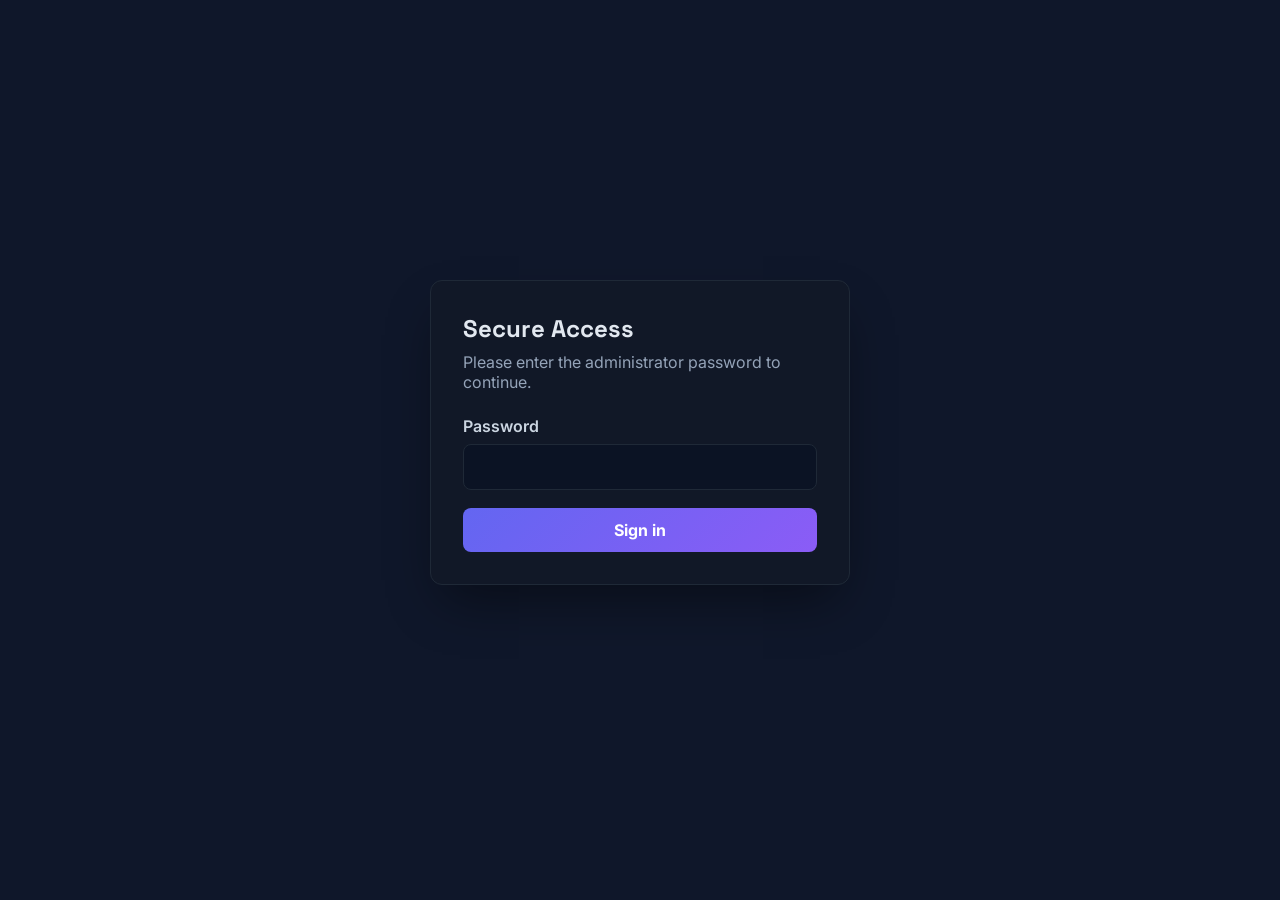
<file: templates/login.html>
<!DOCTYPE html>
<html lang="en">

<head>
    <meta charset="UTF-8">
    <meta name="viewport" content="width=device-width, initial-scale=1.0">
    <title>FA Takeoff Assistant - Login</title>
    <link rel="icon" href="data:image/svg+xml,<svg xmlns='http://www.w3.org/2000/svg' viewBox='0 0 100 100'><text y='0.9em' font-size='90'>🔥</text></svg>">
    <link rel="stylesheet" href="/static/css/style.css">
    <style>
        body {
            background: #0f172a;
            color: #e2e8f0;
            display: flex;
            align-items: center;
            justify-content: center;
            min-height: 100vh;
            margin: 0;
            font-family: 'Inter', system-ui, -apple-system, BlinkMacSystemFont, 'Segoe UI', sans-serif;
        }

        .login-card {
            background: #111827;
            border: 1px solid #1f2937;
            border-radius: 12px;
            box-shadow: 0 25px 50px -12px rgba(0, 0, 0, 0.45);
            padding: 32px;
            width: min(420px, 90vw);
        }

        .login-card h1 {
            margin: 0 0 8px;
            font-size: 24px;
        }

        .login-card p {
            margin: 0 0 24px;
            color: #94a3b8;
        }

        label {
            display: block;
            margin-bottom: 8px;
            font-weight: 600;
            color: #cbd5e1;
        }

        input[type="password"] {
            width: 100%;
            padding: 12px 14px;
            border-radius: 8px;
            border: 1px solid #1f2937;
            background: #0b1324;
            color: #e2e8f0;
            font-size: 16px;
            box-sizing: border-box;
        }

        .btn-login {
            width: 100%;
            margin-top: 18px;
            padding: 12px;
            border: none;
            border-radius: 8px;
            background: linear-gradient(135deg, #6366f1, #8b5cf6);
            color: white;
            font-weight: 700;
            font-size: 16px;
            cursor: pointer;
            transition: transform 120ms ease, box-shadow 120ms ease;
        }

        .btn-login:hover {
            transform: translateY(-1px);
            box-shadow: 0 10px 30px rgba(99, 102, 241, 0.35);
        }

        .error-message {
            display: none;
            margin-top: 12px;
            color: #f87171;
            font-weight: 600;
        }
    </style>
</head>

<body>
    <div class="login-card">
        <h1>Secure Access</h1>
        <p>Please enter the administrator password to continue.</p>
        <form id="loginForm">
            <label for="password">Password</label>
            <input type="password" id="password" name="password" autocomplete="current-password" required
                minlength="8" aria-label="Administrator password">
            <button type="submit" class="btn-login">Sign in</button>
            <div class="error-message" id="errorMessage" role="alert"></div>
        </form>
    </div>

    <script>
        const form = document.getElementById('loginForm');
        const errorMessage = document.getElementById('errorMessage');
        const nextUrl = new URLSearchParams(window.location.search).get('next') || '/';

        form.addEventListener('submit', async (event) => {
            event.preventDefault();
            errorMessage.style.display = 'none';

            const password = document.getElementById('password').value;

            try {
                const response = await fetch('/login', {
                    method: 'POST',
                    headers: {
                        'Content-Type': 'application/json'
                    },
                    body: JSON.stringify({ password })
                });

                const contentType = response.headers.get('content-type') || '';
                const expectsJson = contentType.includes('application/json');
                let data = null;
                let parsedJson = false;

                if (expectsJson) {
                    try {
                        data = await response.json();
                        parsedJson = true;
                    } catch (parseError) {
                        console.error('Failed to parse login response as JSON', parseError);
                    }
                } else {
                    const rawBody = await response.text();
                    if (rawBody) {
                        try {
                            data = JSON.parse(rawBody);
                            parsedJson = true;
                        } catch (parseError) {
                            console.error('Failed to parse login response as JSON', parseError);
                        }
                    }
                }

                const isJsonResponse = expectsJson && parsedJson;

                if (!response.ok || !data?.success) {
                    const errorText =
                        data?.error || (isJsonResponse ? 'Login failed' : 'Unexpected response from server');
                    throw new Error(errorText);
                }

                window.location.href = nextUrl;
            } catch (error) {
                errorMessage.textContent = error?.message || 'Login failed';
                errorMessage.style.display = 'block';
            }
        });
    </script>
</body>

</html>
</file>
<file: static/css/style.css>
@import url('https://fonts.googleapis.com/css2?family=Inter:wght@400;500;600;700&family=Space+Grotesk:wght@500;600;700&display=swap');

* {
    box-sizing: border-box;
    margin: 0;
    padding: 0;
}

body {
    font-family: 'Inter', system-ui, -apple-system, sans-serif;
    background: radial-gradient(circle at 20% 20%, rgba(255, 75, 75, 0.08) 0, transparent 32%),
        radial-gradient(circle at 80% 30%, rgba(69, 183, 209, 0.08) 0, transparent 32%),
        linear-gradient(200deg, #0f1115 0%, #0f1115 60%, #043443 90%);
    color: #e8e8ed;
    padding: 24px 20px 60px;
    min-height: 100vh;
}

h1,
h2,
h3,
h4,
h5,
h6 {
    font-family: 'Space Grotesk', 'Inter', sans-serif;
}

button,
input,
select,
textarea {
    font-family: 'Inter', system-ui, -apple-system, sans-serif;
}

.hidden {
    display: none !important;
}

.sr-only {
    position: absolute;
    width: 1px;
    height: 1px;
    padding: 0;
    margin: -1px;
    overflow: hidden;
    clip: rect(0, 0, 0, 0);
    white-space: nowrap;
    border: 0;
}

.container {
    max-width: 1320px;
    margin: 0 auto;
    background: rgba(35, 35, 38, 0.8);
    border: 1px solid rgba(255, 255, 255, 0.04);
    border-radius: 18px;
    padding: 32px;
    box-shadow: 0 14px 60px rgba(0, 0, 0, 0.55);
    backdrop-filter: blur(6px);
}

.history-fab-wrapper {
    position: fixed;
    right: 26px;
    bottom: 26px;
    z-index: 60;
    display: grid;
    gap: 6px;
    text-align: right;
}

.history-fab {
    display: inline-flex;
    align-items: center;
    gap: 12px;
    background: linear-gradient(135deg, #4ecdc4 0%, #22b0e6 100%);
    color: #041015;
    border: none;
    padding: 14px 18px;
    border-radius: 14px;
    cursor: pointer;
    font-weight: 700;
    letter-spacing: 0.2px;
    box-shadow: 0 18px 40px rgba(34, 176, 230, 0.35);
    transition: transform 0.18s ease, box-shadow 0.18s ease;
    backdrop-filter: blur(4px);
}

.history-fab svg {
    width: 20px;
    height: 20px;
}

.history-fab:hover {
    transform: translateY(-3px) scale(1.01);
    box-shadow: 0 22px 50px rgba(34, 176, 230, 0.4);
}

.history-fab-wrapper .history-status {
    color: #cfe9f5;
    font-size: 0.9rem;
}

.history-popup {
    position: fixed;
    inset: 0;
    background: rgba(0, 0, 0, 0.6);
    display: flex;
    align-items: center;
    justify-content: center;
    z-index: 50;
    opacity: 0;
    pointer-events: none;
    transition: opacity 0.25s ease;
}

.history-popup.visible {
    opacity: 1;
    pointer-events: auto;
}

.history-popup-content {
    background: #1e1e1e;
    border-radius: 16px;
    padding: 20px;
    width: min(520px, 90vw);
    box-shadow: 0 12px 50px rgba(0, 0, 0, 0.45);
    transform: translateY(12px) scale(0.98);
    transition: transform 0.25s ease;
}

.history-popup.visible .history-popup-content {
    transform: translateY(0) scale(1);
}

.history-popup-header {
    display: flex;
    align-items: flex-start;
    justify-content: space-between;
    gap: 12px;
    margin-bottom: 12px;
}

.popup-close {
    background: #333;
    color: #fff;
    border: none;
    border-radius: 50%;
    width: 34px;
    height: 34px;
    font-size: 20px;
    cursor: pointer;
    line-height: 1;
    transition: background 0.2s ease;
}

.popup-close:hover {
    background: #4ECDC4;
    color: #0f0f0f;
}

.app-layout {
    display: flex;
    flex-direction: column;
    gap: 24px;
    align-items: stretch;
}

.main-content {
    display: flex;
    flex-direction: column;
    gap: 22px;
}

.app-title {
    text-align: center;
    margin-bottom: 6px;
    font-family: 'Space Grotesk', 'Inter', sans-serif;
    font-size: 3.2em;
    background: linear-gradient(120deg, #ff6b6b, #e63946, #ff8f70);
    -webkit-background-clip: text;
    -webkit-text-fill-color: transparent;
    text-shadow: 0 8px 20px rgba(230, 57, 70, 0.35);
    letter-spacing: 1px;
    font-weight: 700;
}

.subtitle {
    text-align: center;
    color: #aaa;
    margin-bottom: 30px;
    font-size: 1.1em;
}

.top-actions {
    display: flex;
    align-items: center;
    justify-content: space-between;
    gap: 12px;
    margin-bottom: 26px;
    flex-wrap: wrap;
}

.tagline {
    color: #d5dbe6;
    font-size: 1rem;
    letter-spacing: 0.2px;
    font-weight: 600;
}

.settings-btn {
    display: inline-flex;
    align-items: center;
    gap: 8px;
    background: linear-gradient(135deg, rgba(255, 255, 255, 0.08) 0%, rgba(255, 255, 255, 0.02) 100%);
    border: 1px solid rgba(255, 255, 255, 0.08);
    color: #f7f7f9;
    border-radius: 12px;
    padding: 11px 18px;
    cursor: pointer;
    font-weight: 650;
    box-shadow: 0 8px 22px rgba(0, 0, 0, 0.35);
    transition: transform 0.2s ease, box-shadow 0.2s ease, border-color 0.2s ease;
}

.settings-btn:hover {
    transform: translateY(-1px);
    box-shadow: 0 10px 24px rgba(0, 0, 0, 0.4);
    border-color: #ff6b6b;
}

.settings-icon {
    font-size: 1.1rem;
}

.history-panel {
    background: #1d1d1d;
    border: 1px solid #2f2f2f;
    border-radius: 12px;
    padding: 18px;
    box-shadow: 0 10px 20px rgba(0, 0, 0, 0.35);
    max-height: calc(100vh - 220px);
    overflow-y: auto;
}

.history-header {
    display: flex;
    align-items: flex-start;
    justify-content: space-between;
    gap: 16px;
    margin-bottom: 12px;
}

.history-actions-inline {
    display: flex;
    align-items: center;
    gap: 12px;
}

.history-list-wrapper {
    overflow-y: auto;
    max-height: 60vh;
    padding-right: 4px;
}

.history-status {
    color: #cfe9f5;
    font-size: 0.9rem;
}

.history-status.error {
    color: #ffb347;
}

.history-list {
    display: flex;
    flex-direction: column;
    gap: 12px;
}

.history-card {
    background: linear-gradient(145deg, #242424 0%, #1b1b1b 100%);
    border: 1px solid #2f2f2f;
    border-radius: 10px;
    padding: 14px;
    display: flex;
    flex-direction: column;
    gap: 8px;
}

.history-card .history-preview {
    position: relative;
    overflow: hidden;
    border-radius: 8px;
    border: 1px solid #2a2a2a;
    background: #111;
}

.history-card .history-preview img {
    width: 100%;
    display: block;
    object-fit: cover;
}

.history-preview-fallback {
    color: #9c9c9c;
    text-align: center;
    padding: 28px 10px;
    font-size: 0.95rem;
}

.history-card h4 {
    margin: 0;
    color: #f7f7f7;
    font-size: 1.05rem;
}

.history-meta {
    display: flex;
    align-items: center;
    gap: 8px;
    color: #b5b5b5;
    font-size: 0.95rem;
    flex-wrap: wrap;
}

.history-type {
    padding: 4px 10px;
    border-radius: 999px;
    font-size: 0.85rem;
    color: #0f1316;
    background: linear-gradient(135deg, #4ecdc4 0%, #45b7d1 100%);
    font-weight: 700;
    text-transform: uppercase;
}

.history-type.local {
    background: linear-gradient(135deg, #ff6b6b 0%, #f8a5a5 100%);
    color: #1a0d0d;
}

.history-actions {
    display: flex;
    justify-content: flex-start;
    gap: 10px;
    flex-wrap: wrap;
}

.history-card .btn {
    padding: 8px 12px;
    font-size: 0.95rem;
}

.history-card .btn.btn-danger {
    background: linear-gradient(135deg, #ff6b6b 0%, #d43f3f 100%);
    border: none;
    color: #fff;
}

.history-subtle {
    color: #9c9c9c;
    font-size: 0.9rem;
}

@media (max-width: 1100px) {
    .app-layout {
        gap: 18px;
    }

    .top-actions {
        align-items: flex-start;
    }

    .history-popup-content {
        width: min(540px, 95vw);
    }
}

.status-item {
    display: flex;
    align-items: center;
    gap: 10px;
}

.status-footer {
    background: linear-gradient(135deg, rgba(255, 255, 255, 0.04), rgba(255, 255, 255, 0.02));
    border: 1px solid rgba(255, 255, 255, 0.06);
    padding: 12px 16px;
    margin: 30px auto 0 auto;
    display: flex;
    justify-content: center;
    gap: 18px;
    flex-wrap: wrap;
    font-size: 0.85rem;
    color: #d7dde7;
    border-radius: 14px;
    max-width: 1280px;
    backdrop-filter: blur(6px);
}

.model-selector label {
    font-weight: 600;
}

.model-selector select {
    background: #1f1f1f;
    color: #e0e0e0;
    border: 1px solid #444;
    border-radius: 6px;
    padding: 6px 10px;
}

.model-selector select:focus {
    outline: 2px solid #4ECDC4;
    border-color: #4ECDC4;
}

.status-helper {
    color: #aaa;
    font-size: 0.95rem;
}

.status-dot {
    width: 10px;
    height: 10px;
    border-radius: 50%;
    animation: pulse 2s infinite;
}

.status-dot.online {
    background: #4CAF50;
}

.status-dot.offline {
    background: #f44336;
}

.status-message {
    flex-basis: 100%;
    color: #ffb347;
    font-size: 0.95rem;
}

@keyframes pulse {

    0%,
    100% {
        opacity: 1;
    }

    50% {
        opacity: 0.5;
    }
}

.upload-section {
    background: linear-gradient(150deg, #0c777e 0%, #211c31 100%);
    padding: 30px;
    border-radius: 10px;
    margin-bottom: 20px;
    text-align: center;

}

.tab-container {
    display: flex;
    gap: 12px;
    margin: 25px 0;
    flex-wrap: wrap;
}

.tab-button {
    background: #ed0000;
    color: #e0e0e0;
    border: 1px solid transparent;
    border-radius: 999px;
    padding: 10px 24px;
    cursor: pointer;
    transition: all 0.3s ease;
    font-size: 1rem;
}

.tab-button:hover:not(:disabled) {
    border-color: #4ECDC4;
    color: #4ECDC4;
}

.tab-button.active {
    background: linear-gradient(135deg, #4ECDC4 0%, #45B7D1 100%);
    color: #1a1a1a;
    border-color: transparent;
    box-shadow: 0 6px 20px rgba(69, 183, 209, 0.35);
}

.tab-button:disabled {
    opacity: 0.4;
    cursor: not-allowed;
}

.tab-panel {
    display: none;
}

.tab-panel.active {
    display: block;
}

.analysis-panel {
    margin-top: 20px;
}

.analysis-helper {
    margin: 10px auto 25px auto;
    color: #bbb;
    text-align: center;
    max-width: 720px;
}

.legend-warning {
    display: inline-block;
    margin-top: 8px;
    padding: 8px 12px;
    border-radius: 8px;
    background: rgba(255, 107, 107, 0.1);
    color: #ffd4d4;
    border: 1px solid rgba(255, 107, 107, 0.35);
    font-size: 0.95em;
}

.gemini-panel {
    margin-top: 30px;
}

.action-row {
    display: flex;
    justify-content: center;
    flex-wrap: wrap;
    gap: 15px;
}

.upload-help {
    color: #aaa;
    margin-top: 10px;
}

.file-name {
    margin-top: 15px;
    color: #4ECDC4;
    font-weight: 600;
    word-break: break-word;
}

.file-error {
    margin-top: 10px;
    color: #ff6b6b;
    display: none;
}

.spec-upload {
    margin-top: 25px;
    padding: 20px;
    border: 1px dashed rgba(255, 255, 255, 0.15);
    border-radius: 12px;
    background: rgba(0, 0, 0, 0.25);
    text-align: left;
}

.optional-files {
    margin-top: 18px;
    text-align: left;
}

.add-file-toggle {
    display: inline-flex;
    align-items: center;
    gap: 10px;
    background: transparent;
    border: 1px solid rgba(255, 255, 255, 0.2);
    color: #f7f7f7;
    padding: 10px 16px;
    border-radius: 12px;
    cursor: pointer;
    transition: all 0.3s ease;
    font-size: 1rem;
}

.add-file-toggle:hover,
.add-file-toggle:focus-visible {
    border-color: #4ECDC4;
    color: #4ECDC4;
    outline: none;
}

.add-file-toggle .toggle-icon {
    display: inline-block;
    font-size: 1.3rem;
    line-height: 1;
}

.optional-files-body {
    margin-top: 14px;
    padding: 18px;
    border: 1px solid rgba(255, 255, 255, 0.1);
    border-radius: 12px;
    background: rgba(0, 0, 0, 0.15);
    display: grid;
    gap: 18px;
}

.additional-uploads {
    padding: 16px;
    border: 1px dashed rgba(255, 255, 255, 0.12);
    border-radius: 12px;
    background: rgba(0, 0, 0, 0.18);
}

.additional-uploads-header {
    display: flex;
    justify-content: space-between;
    gap: 12px;
    align-items: center;
    flex-wrap: wrap;
}

.add-attachment-btn {
    background: transparent;
    color: #4ECDC4;
    border: 1px solid #4ECDC4;
    padding: 8px 12px;
    border-radius: 10px;
    cursor: pointer;
    transition: all 0.3s ease;
    font-weight: 700;
}

.add-attachment-btn:hover,
.add-attachment-btn:focus-visible {
    background: rgba(78, 205, 196, 0.1);
    outline: none;
}

.attachment-list {
    list-style: none;
    margin-top: 12px;
    display: grid;
    gap: 10px;
}

.attachment-list li {
    display: flex;
    align-items: center;
    justify-content: space-between;
    background: rgba(0, 0, 0, 0.2);
    padding: 10px 12px;
    border-radius: 10px;
    border: 1px solid rgba(255, 255, 255, 0.08);
}

.attachment-name {
    color: #f7f7f7;
    font-weight: 600;
}

.remove-attachment {
    background: transparent;
    border: none;
    color: #ff6b6b;
    cursor: pointer;
    font-size: 0.95rem;
    padding: 6px;
}

.remove-attachment:hover,
.remove-attachment:focus-visible {
    color: #ff9999;
    outline: none;
}

.spec-upload-header {
    display: flex;
    justify-content: space-between;
    gap: 12px;
    align-items: center;
    flex-wrap: wrap;
}

.spec-helper {
    color: #ccc;
    margin: 0;
    font-size: 0.95rem;
}

.spec-drop {
    margin-top: 12px;
    padding: 30px;
}

.section-title {
    color: #4ECDC4;
    margin-bottom: 15px;
    text-align: left;
}

.section-subtitle {
    color: #ccc;
    margin-bottom: 20px;
    text-align: left;
}

.upload-area {
    width: 100%;
    max-width: 600px;
    margin: 0 auto 20px auto;
}

.drop-zone {
    border: 3px dashed #555;
    border-radius: 10px;
    padding: 50px;
    cursor: pointer;
    transition: all 0.3s;
    margin-bottom: 20px;
    background: #1a1a1a;
}

.drop-zone:hover,
.drop-zone.drag-over {
    border-color: #ff6b6b;
    background: rgba(255, 107, 107, 0.1);
}

.drop-zone-icon {
    font-size: 4em;
    margin-bottom: 15px;
}

.options-grid {
    display: grid;
    grid-template-columns: repeat(auto-fit, minmax(250px, 1fr));
    gap: 15px;
    margin-top: 20px;
    text-align: left;
}

.option-group {
    background: #333;
    padding: 15px;
    border-radius: 8px;
}

.option-group h3 {
    color: #ff6b6b;
    margin-bottom: 10px;
    font-size: 1.1em;
}

.checkbox-group {
    display: flex;
    align-items: center;
    gap: 10px;
    margin-bottom: 10px;
}

.checkbox-group input[type="checkbox"] {
    width: 20px;
    height: 20px;
    cursor: pointer;
}

.slider-group {
    margin-bottom: 10px;
}

.slider-group label {
    display: block;
    margin-bottom: 5px;
}

.slider-group input[type="range"] {
    width: 100%;
}

.slider-value {
    color: #4ECDC4;
    font-weight: bold;
}

.input-group {
    display: flex;
    flex-direction: column;
    gap: 6px;
}

.input-group label {
    font-weight: 600;
}

.input-group input[type="number"] {
    background: #1f1f1f;
    color: #e0e0e0;
    border: 1px solid #444;
    border-radius: 6px;
    padding: 8px 10px;
}

.input-group input[type="number"]:focus {
    outline: 2px solid #4ECDC4;
    border-color: #4ECDC4;
}

.input-group.compact input[type="number"] {
    max-width: 140px;
}

.btn {
    background: linear-gradient(135deg, #ff6b6b 0%, #ff8787 100%);
    color: white;
    border: none;
    padding: 15px 40px;
    font-size: 1.2em;
    border-radius: 8px;
    cursor: pointer;
    transition: all 0.3s;
    box-shadow: 0 4px 15px rgba(255, 107, 107, 0.3);
    margin-top: 20px;
}

.btn:hover {
    transform: translateY(-2px);
    box-shadow: 0 6px 20px rgba(255, 107, 107, 0.4);
}

.btn:disabled {
    opacity: 0.5;
    cursor: not-allowed;
    transform: none;
}

.btn-loading {
    pointer-events: none;
    opacity: 0.7;
    display: inline-flex;
    align-items: center;
    justify-content: center;
    gap: 8px;
    cursor: wait !important;
}

.button-spinner {
    display: inline-block;
    width: 16px;
    height: 16px;
    border-radius: 50%;
    border: 2px solid rgba(255, 255, 255, 0.35);
    border-top-color: #ffffff;
    animation: spin 0.75s linear infinite;
}

.btn-gemini {
    background: linear-gradient(135deg, #4ECDC4 0%, #45B7D1 100%);
    box-shadow: 0 4px 15px rgba(69, 183, 209, 0.35);
}

.progress-section {
    background: #1a1a1a;
    padding: 20px;
    border-radius: 10px;
    margin-bottom: 20px;
    display: none;
}

.progress-visuals {
    display: flex;
    align-items: center;
    gap: 15px;
    margin-bottom: 12px;
}

.pulse-loader {
    width: 34px;
    height: 34px;
    border-radius: 50%;
    background: linear-gradient(135deg, #4ECDC4 0%, #45B7D1 100%);
    position: relative;
    box-shadow: 0 0 0 0 rgba(69, 183, 209, 0.5);
    animation: pulse-grow 1.5s infinite ease-in-out;
}

@keyframes pulse-grow {
    0% {
        box-shadow: 0 0 0 0 rgba(69, 183, 209, 0.45);
        opacity: 1;
    }

    70% {
        box-shadow: 0 0 0 12px rgba(69, 183, 209, 0);
        opacity: 0.75;
    }

    100% {
        box-shadow: 0 0 0 0 rgba(69, 183, 209, 0);
        opacity: 1;
    }
}

.progress-status {
    display: flex;
    flex-direction: column;
    gap: 4px;
}

.progress-status-line {
    color: #e0e0e0;
    font-weight: 600;
}

.progress-eta {
    color: #8ad7d4;
    font-size: 0.95em;
}

.progress-bar {
    width: 100%;
    height: 30px;
    background: #333;
    border-radius: 15px;
    overflow: hidden;
    margin-bottom: 10px;
}

.progress-fill {
    height: 100%;
    background: linear-gradient(90deg, #4ECDC4 0%, #45B7D1 100%);
    width: 0%;
    transition: width 0.3s;
    display: flex;
    align-items: center;
    justify-content: center;
    color: white;
    font-weight: bold;
}

.progress-text {
    text-align: center;
    color: #4ECDC4;
}

.results-section {
    background: #1a1a1a;
    padding: 30px;
    border-radius: 10px;
    display: none;
}

.results-summary {
    display: grid;
    grid-template-columns: repeat(auto-fit, minmax(200px, 1fr));
    gap: 15px;
    margin-bottom: 30px;
}

.summary-card {
    background: #2a2a2a;
    padding: 20px;
    border-radius: 8px;
    text-align: center;
    border-left: 4px solid #4ECDC4;
}

.summary-card h3 {
    color: #4ECDC4;
    font-size: 2em;
    margin-bottom: 5px;
}

.summary-card p {
    color: #aaa;
}

.devices-grid {
    margin-top: 20px;
}

.devices-table-wrapper {
    overflow-x: auto;
}

.devices-table {
    width: 100%;
    border-collapse: collapse;
    background: #1f1f1f;
    border-radius: 10px;
    overflow: hidden;
    min-width: 520px;
}

.devices-table thead {
    background: rgba(78, 205, 196, 0.1);
}

.devices-table th,
.devices-table td {
    padding: 12px 16px;
    text-align: left;
    border-bottom: 1px solid rgba(255, 255, 255, 0.05);
}

.devices-table th {
    color: #4ECDC4;
    font-weight: 600;
    text-transform: uppercase;
    font-size: 0.8rem;
    letter-spacing: 0.05em;
}

.devices-table tbody tr:nth-child(even) {
    background: rgba(255, 255, 255, 0.02);
}

.device-type-cell {
    color: #ff6b6b;
    font-weight: 600;
}

.table-chip {
    display: inline-flex;
    align-items: center;
    padding: 4px 10px;
    margin: 4px 6px 4px 0;
    border-radius: 999px;
    background: rgba(78, 205, 196, 0.15);
    color: #e0e0e0;
    font-size: 0.85rem;
    white-space: nowrap;
}

.table-chip.more-chip {
    background: rgba(255, 255, 255, 0.08);
    color: #aaa;
}

.empty-state {
    text-align: center;
    color: #aaa;
    padding: 20px;
    background: rgba(255, 255, 255, 0.03);
    border-radius: 10px;
}

.export-section {
    margin-top: 30px;
    text-align: center;
}

.export-btn {
    background: linear-gradient(135deg, #4ECDC4 0%, #45B7D1 100%);
    margin: 0 10px;
}

.page-selection {
    display: none;
    margin-top: 20px;
    background: #1a1a1a;
    padding: 20px;
    border-radius: 10px;
}

.page-selection.collapsed {
    padding-bottom: 12px;
}

.page-selection-header {
    display: flex;
    align-items: flex-start;
    justify-content: space-between;
    gap: 12px;
    flex-wrap: wrap;
}

.collapse-toggle {
    background: #333;
    color: #e0e0e0;
    border: 1px solid rgba(255, 255, 255, 0.2);
    padding: 10px 14px;
    border-radius: 8px;
    cursor: pointer;
    transition: all 0.3s ease;
    white-space: nowrap;
    display: inline-flex;
    align-items: center;
    gap: 8px;
}

.collapse-toggle:hover {
    background: #4ECDC4;
    border-color: transparent;
    color: #0f0f0f;
}

.collapse-toggle .toggle-chevron {
    transition: transform 0.25s ease;
    display: inline-block;
}

.collapse-toggle[aria-expanded="true"] .toggle-chevron {
    transform: rotate(90deg);
}

.page-grid-wrapper {
    position: relative;
    transition: max-height 0.3s ease;
}

.page-grid-wrapper.collapsed {
    max-height: 230px;
    overflow: hidden;
}

.page-selection.collapsed .page-selection-controls,
.page-selection.collapsed .page-grid-wrapper,
.page-selection.collapsed .page-hover-preview {
    display: none;
}

.page-grid-wrapper.collapsed::after {
    content: '';
    position: absolute;
    left: 0;
    right: 0;
    bottom: 0;
    height: 60px;
    background: linear-gradient(180deg, rgba(26, 26, 26, 0) 0%, rgba(26, 26, 26, 0.9) 100%);
    pointer-events: none;
}

.page-grid {
    display: grid;
    grid-template-columns: repeat(auto-fill, minmax(150px, 1fr));
    gap: 15px;
    margin-top: 15px;
    margin-bottom: 15px;
}

.page-thumb {
    background: #2a2a2a;
    border-radius: 8px;
    padding: 10px;
    text-align: center;
    cursor: pointer;
    border: 2px solid transparent;
    transition: all 0.3s;
}

.page-thumb.selected {
    border-color: #4ECDC4;
    background: rgba(78, 205, 196, 0.1);
}

.page-thumb:hover {
    transform: translateY(-2px);
    box-shadow: 0 4px 15px rgba(0, 0, 0, 0.3);
}

.page-thumb img {
    width: 100%;
    height: 150px;
    object-fit: contain;
    margin-bottom: 10px;
    border-radius: 4px;
}

.page-number {
    color: #e0e0e0;
    font-weight: bold;
}


.page-hover-preview {
    position: fixed;
    background: #1f1f1f;
    border: 1px solid rgba(78, 205, 196, 0.5);
    box-shadow: 0 12px 30px rgba(0, 0, 0, 0.5);
    border-radius: 10px;
    padding: 12px;
    width: 360px;
    pointer-events: none;
    z-index: 1000;
    transition: opacity 0.15s ease;
    overflow: hidden;
}

.page-hover-preview img {
    width: 100%;
    height: 420px;
    object-fit: contain;
    border-radius: 6px;
    background: #111;
    transform: scale(1.35);
    transform-origin: 50% 50%;
    transition: transform 0.2s ease, transform-origin 0.2s ease;
}

.page-hover-lens {
    position: absolute;
    width: 180px;
    height: 180px;
    border-radius: 50%;
    border: 2px solid rgba(78, 205, 196, 0.9);
    box-shadow: 0 10px 25px rgba(0, 0, 0, 0.35);
    pointer-events: none;
    background-repeat: no-repeat;
    background-color: #111;
    mix-blend-mode: screen;
    opacity: 0.95;
}

.page-hover-label {
    margin-top: 8px;
    color: #4ECDC4;
    text-align: center;
    font-weight: 600;
}

.page-selection-controls {
    display: flex;
    gap: 10px;
    justify-content: center;
    margin-bottom: 15px;
}

.select-btn {
    background: #333;
    color: #e0e0e0;
    border: none;
    padding: 8px 15px;
    border-radius: 5px;
    cursor: pointer;
    transition: all 0.3s;
}

.select-btn:hover {
    background: #4ECDC4;
    color: white;
}

.preview-section {
    margin-top: 40px;
    padding: 20px;
    background: #2a2a2a;
    border-radius: 10px;
}

.preview-section h3 {
    color: #4ECDC4;
    margin-bottom: 20px;
    text-align: center;
}

.preview-grid {
    display: grid;
    grid-template-columns: repeat(auto-fill, minmax(300px, 1fr));
    gap: 20px;
    margin-top: 20px;
}

.preview-card {
    background: #1a1a1a;
    border-radius: 8px;
    padding: 15px;
    cursor: pointer;
    transition: all 0.3s;
    border: 2px solid transparent;
}

.preview-card:hover {
    transform: translateY(-5px);
    border-color: #4ECDC4;
    box-shadow: 0 5px 20px rgba(78, 205, 196, 0.3);
}

.preview-card-title {
    color: #e0e0e0;
    font-weight: bold;
    margin-bottom: 5px;
}

.preview-card-info {
    color: #aaa;
    font-size: 0.9em;
}

.preview-actions {
    display: flex;
    gap: 10px;
    margin-top: 10px;
}

.preview-btn {
    flex: 1;
    padding: 8px;
    border: none;
    border-radius: 5px;
    cursor: pointer;
    font-size: 0.9em;
    transition: all 0.3s;
}

.preview-btn.view {
    background: #4ECDC4;
    color: white;
}

.preview-btn.view:hover {
    background: #45B7D1;
}

.preview-btn.download {
    background: #ff6b6b;
    color: white;
}

.preview-btn.download:hover {
    background: #ff8787;
}

.settings-overlay {
    position: fixed;
    inset: 0;
    background: rgba(0, 0, 0, 0.7);
    display: flex;
    align-items: center;
    justify-content: center;
    z-index: 5000;
    opacity: 0;
    pointer-events: none;
    transition: opacity 0.2s ease;
}

.settings-overlay.active {
    opacity: 1;
    pointer-events: auto;
}

.settings-panel {
    background: #1f1f1f;
    border-radius: 14px;
    border: 1px solid #2f2f2f;
    width: min(960px, 92vw);
    padding: 22px 24px;
    box-shadow: 0 18px 50px rgba(0, 0, 0, 0.5);
    transform: translateY(10px);
    transition: transform 0.2s ease;
}

.settings-overlay.active .settings-panel {
    transform: translateY(0);
}

.settings-header {
    display: flex;
    align-items: flex-start;
    justify-content: space-between;
    gap: 16px;
    margin-bottom: 16px;
}

.eyebrow {
    color: #ff6b6b;
    text-transform: uppercase;
    font-weight: 700;
    letter-spacing: 1px;
    font-size: 0.75rem;
    margin-bottom: 6px;
}

.settings-helper {
    color: #b5b5b5;
    margin-top: 6px;
    line-height: 1.4;
}

.settings-close {
    background: #2b2b2b;
    border: none;
    color: #fff;
    width: 36px;
    height: 36px;
    border-radius: 50%;
    font-size: 20px;
    cursor: pointer;
    transition: background 0.2s ease, transform 0.2s ease;
}

.settings-close:hover {
    background: #ff6b6b;
    transform: scale(1.05);
}

.settings-grid {
    display: grid;
    grid-template-columns: repeat(auto-fit, minmax(260px, 1fr));
    gap: 18px;
}

.settings-grid .option-group {
    background: #242424;
    border: 1px solid #303030;
    border-radius: 10px;
    padding: 16px;
    box-shadow: inset 0 1px 0 rgba(255, 255, 255, 0.04);
}

.modal {
    display: none;
    position: fixed;
    z-index: 9999;
    left: 0;
    top: 0;
    width: 100%;
    height: 100%;
    background-color: rgba(0, 0, 0, 0.95);
    animation: fadeIn 0.3s;
}

.modal.active {
    display: flex;
    align-items: center;
    justify-content: center;
}

@keyframes fadeIn {
    from {
        opacity: 0;
    }

    to {
        opacity: 1;
    }
}

.modal-content {
    position: relative;
    max-width: 95%;
    max-height: 95%;
    display: flex;
    flex-direction: column;
    align-items: center;
}

.modal-image {
    max-width: 100%;
    max-height: 85vh;
    object-fit: contain;
    border-radius: 5px;
    box-shadow: 0 10px 50px rgba(0, 0, 0, 0.8);
}

.modal-close {
    position: absolute;
    top: 20px;
    right: 20px;
    color: white;
    font-size: 40px;
    font-weight: bold;
    cursor: pointer;
    background: rgba(0, 0, 0, 0.7);
    width: 50px;
    height: 50px;
    border-radius: 50%;
    display: flex;
    align-items: center;
    justify-content: center;
    transition: all 0.3s;
    z-index: 10000;
}

.modal-close:hover {
    background: rgba(255, 107, 107, 0.9);
    transform: rotate(90deg);
}

.modal-info {
    margin-top: 20px;
    color: #4ECDC4;
    font-size: 1.1em;
    text-align: center;
}

.modal-controls {
    margin-top: 15px;
    display: flex;
    gap: 15px;
}

.modal-btn {
    padding: 12px 30px;
    border: none;
    border-radius: 5px;
    cursor: pointer;
    font-size: 1em;
    transition: all 0.3s;
}

.modal-btn.download {
    background: #ff6b6b;
    color: white;
}

.modal-btn.download:hover {
    background: #ff8787;
    transform: translateY(-2px);
}

.info-banner {
    background: rgba(78, 205, 196, 0.1);
    border: 1px solid #4ECDC4;
    border-radius: 8px;
    padding: 15px;
    margin-bottom: 20px;
}

.info-banner h3 {
    color: #4ECDC4;
    margin-bottom: 10px;
}

.info-banner ul {
    margin-left: 20px;
}

.info-banner li {
    margin-bottom: 5px;
}

.spinner {
    border: 4px solid #333;
    border-top: 4px solid #45B7D1;
    border-radius: 50%;
    width: 40px;
    height: 40px;
    animation: spin 1s linear infinite;
    margin: 20px auto;
}

@keyframes spin {
    0% {
        transform: rotate(0deg);
    }

    100% {
        transform: rotate(360deg);
    }
}

.gemini-header {
    background: #1a1a1a;
    border-radius: 12px;
    padding: 25px;
    margin-bottom: 25px;
    border: 1px solid rgba(78, 205, 196, 0.25);
}

.gemini-header h2 {
    color: #4ECDC4;
    margin-bottom: 12px;
}

.gemini-header p {
    line-height: 1.6;
    color: #d0d0d0;
}

.gemini-actions {
    display: flex;
    flex-direction: column;
    align-items: flex-start;
    gap: 10px;
    margin-bottom: 20px;
}

.gemini-action-buttons {
    display: flex;
    gap: 10px;
    flex-wrap: wrap;
}

.gemini-actions .btn {
    align-self: flex-start;
}

.gemini-follow-up {
    background: linear-gradient(150deg, rgba(255, 255, 255, 0.04), rgba(255, 255, 255, 0.02));
    border: 1px solid rgba(255, 255, 255, 0.06);
    border-radius: 12px;
    padding: 12px;
    margin-top: 6px;
    box-shadow: inset 0 1px 0 rgba(255, 255, 255, 0.05);
}

.follow-up-header {
    display: flex;
    align-items: center;
    justify-content: space-between;
    gap: 12px;
    margin-bottom: 6px;
}

#followUpQuestion {
    width: 100%;
    background: rgba(10, 12, 16, 0.7);
    color: #f0f0f0;
    border: 1px solid rgba(255, 255, 255, 0.08);
    border-radius: 10px;
    padding: 10px 12px;
    resize: vertical;
    min-height: 56px;
}

#followUpQuestion:focus {
    outline: 2px solid #4ECDC4;
    border-color: #4ECDC4;
}

.gemini-follow-up-response {
    margin-top: 8px;
    background: #111;
    border: 1px solid #2d2d2d;
    border-radius: 10px;
    padding: 12px;
    line-height: 1.5;
}

.gemini-follow-up-response ul {
    margin: 8px 0 0 16px;
    padding-left: 12px;
}

.follow-up-pages {
    display: flex;
    flex-wrap: wrap;
    gap: 6px;
    align-items: center;
    margin: 8px 0;
}

.device-note {
    color: #9cdcf1;
}

.btn-secondary {
    background: transparent;
    border: 1px solid rgba(255, 255, 255, 0.2);
    color: #e0e0e0;
}

.btn-secondary:hover:not(:disabled) {
    border-color: #4ECDC4;
    color: #4ECDC4;
}

.copy-helper {
    color: #d0e8ff;
    font-size: 0.95em;
}

.copy-helper.error {
    color: #ffb347;
}

.copy-helper.hidden {
    display: none;
}

.gemini-helper {
    color: #aaa;
    font-size: 0.95em;
}

.gemini-progress {
    background: #1a1a1a;
    border-radius: 10px;
    padding: 20px;
    text-align: center;
    margin-bottom: 25px;
    border: 1px solid rgba(69, 183, 209, 0.35);
}

.gemini-progress p {
    color: #4ECDC4;
    font-weight: 600;
}

.gemini-results {
    display: grid;
    grid-template-columns: repeat(auto-fit, minmax(280px, 1fr));
    gap: 20px;
    margin-bottom: 20px;
}

.gemini-results .gemini-card,
.gemini-toc {
    opacity: 1;
    transform: translateY(0);
    transition: opacity 0.35s ease, transform 0.35s ease, box-shadow 0.35s ease;
}

.gemini-card.gemini-card-pending,
.gemini-toc.gemini-card-pending {
    opacity: 0;
    transform: translateY(10px) scale(0.995);
}

.gemini-card.gemini-card-visible,
.gemini-toc.gemini-card-visible {
    opacity: 1;
    transform: translateY(0) scale(1);
}

.gemini-toc {
    grid-column: 1 / -1;
    background: #1a1a1a;
    border: 1px solid rgba(69, 183, 209, 0.25);
    border-radius: 12px;
    padding: 16px 18px;
    display: flex;
    flex-direction: column;
    gap: 10px;
}

.gemini-toc h3 {
    color: #4ECDC4;
    margin-bottom: 4px;
}

.gemini-toc ol {
    margin-left: 16px;
    color: #d0d0d0;
    display: grid;
    grid-template-columns: repeat(auto-fit, minmax(220px, 1fr));
    gap: 8px;
}

.gemini-toc a {
    color: #e0e0e0;
    text-decoration: none;
    display: inline-flex;
    align-items: center;
    gap: 6px;
    padding: 6px 10px;
    border-radius: 8px;
    transition: background 0.2s ease, color 0.2s ease;
}

.gemini-toc a::before {
    content: '↘';
    color: #45B7D1;
}

.gemini-toc a:hover {
    background: rgba(78, 205, 196, 0.12);
    color: #4ECDC4;
}

.gemini-card {
    background: #232323;
    border-radius: 12px;
    border-left: 4px solid #45B7D1;
    border-right: 1px solid rgba(69, 183, 209, 0.35);
    border-top: 1px solid rgba(69, 183, 209, 0.15);
    border-bottom: 1px solid rgba(69, 183, 209, 0.15);
    overflow: hidden;
    transition: border-color 0.3s ease;
}

.gemini-card.full-width {
    grid-column: 1 / -1;
}

.gemini-card summary {
    list-style: none;
    cursor: pointer;
    display: flex;
    align-items: center;
    justify-content: space-between;
    gap: 12px;
    padding: 18px 20px;
    font-size: 1.05rem;
    font-weight: 600;
    color: #45B7D1;
    border-bottom: 1px solid #333;
}

.gemini-card summary::-webkit-details-marker {
    display: none;
}

.gemini-card .card-content {
    padding: 20px;
    display: flex;
    flex-direction: column;
    gap: 12px;
}

.gemini-card .toggle-icon {
    font-size: 1.4rem;
    color: #4ECDC4;
}

.gemini-card:not([open]) .card-content {
    border-top: 1px solid #333;
}

.gemini-card ul {
    list-style: none;
    padding: 0;
    margin: 0;
    display: flex;
    flex-direction: column;
    gap: 8px;
}

.gemini-card li {
    background: #2c2c2c;
    padding: 10px;
    border-radius: 8px;
    line-height: 1.5;
}

.gemini-card .note-page {
    display: inline-block;
    background: #ff6b6b;
    color: #fff;
    padding: 2px 8px;
    border-radius: 4px;
    font-size: 0.8em;
    margin-right: 8px;
}

.gemini-card .info-row {
    display: flex;
    gap: 10px;
    justify-content: space-between;
    flex-wrap: wrap;
}

.gemini-card .label {
    color: #aaa;
    font-weight: 600;
}

.gemini-card .value {
    color: #e0e0e0;
    flex: 1;
    text-align: right;
}

.gemini-card .value.placeholder {
    color: #777;
    font-style: italic;
}

.card-actions {
    display: flex;
    justify-content: flex-end;
    margin-bottom: 10px;
}

.copy-btn {
    background: #45B7D1;
    color: #0f0f0f;
    border: none;
    border-radius: 20px;
    padding: 6px 14px;
    cursor: pointer;
    font-weight: 600;
    transition: transform 0.2s ease, box-shadow 0.2s ease;
}

.copy-btn:hover {
    transform: translateY(-1px);
    box-shadow: 0 4px 12px rgba(69, 183, 209, 0.35);
}

.card-helper {
    color: #9e9e9e;
    font-size: 0.9em;
    margin-top: 4px;
}

.gemini-chip {
    display: inline-flex;
    align-items: center;
    background: rgba(78, 205, 196, 0.2);
    color: #4ECDC4;
    padding: 6px 12px;
    border-radius: 999px;
    font-size: 0.9em;
    margin: 4px 6px 0 0;
}

.structured-summary-card .card-actions {
    justify-content: flex-end;
}

.structured-section-list {
    list-style: none;
    padding: 0;
    margin: 0;
    display: flex;
    flex-direction: column;
    gap: 14px;
}

.structured-section-list>li {
    background: transparent;
    border-radius: 0;
    padding: 0;
    border-left: 3px solid rgba(69, 183, 209, 0.3);
    padding-left: 14px;
}

.structured-section-list.nested {
    border-left-color: rgba(255, 255, 255, 0.1);
    margin-left: 12px;
    padding-left: 14px;
    gap: 10px;
}

.structured-section-header {
    display: flex;
    align-items: baseline;
    gap: 8px;
    font-weight: 600;
    color: #fff;
}

.structured-section-header .section-number {
    color: #4ECDC4;
    font-size: 0.95em;
}

.section-summary {
    margin: 8px 0 6px 0;
    color: #d5d5d5;
}

.structured-bullet-list {
    list-style: disc;
    margin-left: 20px;
    padding-left: 10px;
    display: flex;
    flex-direction: column;
    gap: 6px;
}

.structured-bullet-list>li {
    background: transparent;
    padding: 0;
    border-radius: 0;
    color: #e0e0e0;
}

.structured-bullet-list .bullet-note {
    font-size: 0.85em;
    color: #b0b0b0;
    margin-top: 2px;
}

.pitfalls-card .card-content {
    gap: 16px;
}

.pitfalls-list {
    list-style: none;
    padding: 0;
    margin: 0;
    display: flex;
    flex-direction: column;
    gap: 10px;
}

.pitfalls-list>li {
    background: rgba(255, 107, 107, 0.12);
    border-left: 3px solid #ff6b6b;
    padding: 10px 12px;
    border-radius: 6px;
    line-height: 1.4;
    color: #ffd4d4;
}

.insight-group-title {
    color: #fff;
    margin-bottom: 6px;
}

.insight-list {
    list-style: none;
    padding: 0;
    margin: 0 0 10px 0;
    display: flex;
    flex-direction: column;
    gap: 8px;
}

.insight-list>li {
    background: rgba(255, 255, 255, 0.06);
    border-left: 3px solid #45B7D1;
    padding: 10px 12px;
    border-radius: 6px;
    line-height: 1.4;
}

.notion-transfer {
    margin-top: 20px;
    background: #111b24;
    border: 1px solid rgba(255, 255, 255, 0.05);
    border-radius: 12px;
    padding: 16px;
}

.notion-transfer-body {
    display: flex;
    align-items: center;
    justify-content: space-between;
    gap: 16px;
    flex-wrap: wrap;
}

.notion-actions {
    display: flex;
    align-items: center;
    gap: 12px;
}

@media (max-width: 768px) {
    .notion-transfer-body {
        flex-direction: column;
        align-items: flex-start;
    }

    .notion-actions {
        width: 100%;
        flex-direction: column;
        align-items: stretch;
    }

    #sendToNotionBtn {
        width: 100%;
    }
}

@media (min-width: 1200px) {
    .app-layout {
        gap: 20px;
    }

    .main-content {
        display: grid;
        grid-template-columns: minmax(0, 1.45fr) minmax(0, 0.9fr);
        gap: 28px;
        align-items: start;
    }

    .analysis-panel,
    .gemini-panel {
        margin-top: 0;
    }

    .upload-section {
        padding: 26px;
        margin-bottom: 16px;
    }

    .drop-zone {
        padding: 36px;
    }

    .spec-drop {
        padding: 24px;
    }

    .action-row {
        justify-content: flex-start;
    }

    .results-section {
        padding: 26px;
    }

    .gemini-header {
        padding: 20px;
        margin-bottom: 20px;
    }

    .gemini-results {
        grid-template-columns: repeat(auto-fit, minmax(240px, 1fr));
    }
}

/* Sales research dashboard - shadcn sidebar-16 inspired */
.sales-body {
    padding: 0;
    background: #09090b;
    color: #fafafa;
}

.shadcn-shell {
    display: grid;
    grid-template-columns: 300px minmax(0, 1fr);
    min-height: 100vh;
}

.sidebar-16 {
    position: sticky;
    top: 0;
    height: 100vh;
    padding: 18px;
    background: #0f0f11;
    border-right: 1px solid #27272a;
    display: flex;
    flex-direction: column;
    gap: 18px;
}

.sidebar-brand,
.sales-topbar,
.section-heading,
.dialog-actions {
    display: flex;
    align-items: center;
    justify-content: space-between;
    gap: 16px;
}

.brand-mark {
    width: 42px;
    height: 42px;
    border-radius: 12px;
    display: grid;
    place-items: center;
    background: #fafafa;
    color: #09090b;
    font-weight: 800;
}

.sidebar-brand h1,
.sales-topbar h2 {
    font-size: 1.25rem;
    line-height: 1.2;
}

.sidebar-nav {
    display: grid;
    gap: 8px;
}

.sidebar-link {
    width: 100%;
    text-align: left;
    color: #d4d4d8;
    background: transparent;
    border: 0;
    border-radius: 10px;
    padding: 11px 12px;
    text-decoration: none;
    font-weight: 650;
    cursor: pointer;
}

.sidebar-link:hover,
.sidebar-link.active {
    background: #27272a;
    color: #fff;
}

.sidebar-card,
.metric-card,
.insights-card,
.data-card {
    background: #18181b;
    border: 1px solid #27272a;
    border-radius: 16px;
    box-shadow: 0 16px 40px rgba(0, 0, 0, 0.25);
}

.sidebar-card {
    margin-top: auto;
    padding: 16px;
    color: #a1a1aa;
    line-height: 1.5;
}

.sales-main {
    padding: 28px;
    display: grid;
    gap: 22px;
    align-content: start;
}

.search-trigger {
    border: 1px solid #3f3f46;
    background: #fafafa;
    color: #09090b;
    border-radius: 12px;
    padding: 11px 16px;
    display: inline-flex;
    align-items: center;
    gap: 8px;
    font-weight: 800;
    cursor: pointer;
}

.sales-summary-grid {
    display: grid;
    grid-template-columns: repeat(4, minmax(0, 1fr));
    gap: 14px;
}

.metric-card,
.insights-card,
.data-card {
    padding: 18px;
}

.metric-card span {
    display: block;
    font-size: 2rem;
    font-weight: 800;
}

.metric-card p,
.section-subtitle,
.settings-helper {
    color: #a1a1aa;
}

.sales-table-stack {
    display: grid;
    gap: 18px;
}

.table-scroll {
    overflow: auto;
    border: 1px solid #27272a;
    border-radius: 12px;
    margin-top: 12px;
}

.sales-data-table {
    width: 100%;
    border-collapse: collapse;
    min-width: 860px;
}

.sales-data-table th,
.sales-data-table td {
    padding: 12px 14px;
    border-bottom: 1px solid #27272a;
    text-align: left;
}

.sales-data-table th {
    color: #d4d4d8;
    background: #09090b;
    font-size: 0.82rem;
    text-transform: uppercase;
    letter-spacing: 0.06em;
}

.json-details {
    margin-top: 12px;
    color: #d4d4d8;
}

.json-details pre {
    margin-top: 10px;
    padding: 14px;
    overflow: auto;
    background: #09090b;
    border-radius: 12px;
    color: #a7f3d0;
}

.search-panel select,
.search-panel input {
    width: 100%;
    margin-top: 8px;
    padding: 12px;
    border-radius: 10px;
    border: 1px solid #3f3f46;
    background: #09090b;
    color: #fafafa;
}

.one-column {
    grid-template-columns: 1fr;
}

.field-label {
    color: #fafafa;
    font-weight: 700;
}

.sales-loader {
    display: inline-flex;
    align-items: center;
    gap: 8px;
    color: #a7f3d0;
    font-weight: 700;
}

@media (max-width: 900px) {
    .shadcn-shell {
        grid-template-columns: 1fr;
    }

    .sidebar-16 {
        position: static;
        height: auto;
    }

    .sales-summary-grid {
        grid-template-columns: repeat(2, minmax(0, 1fr));
    }
}
</file>
